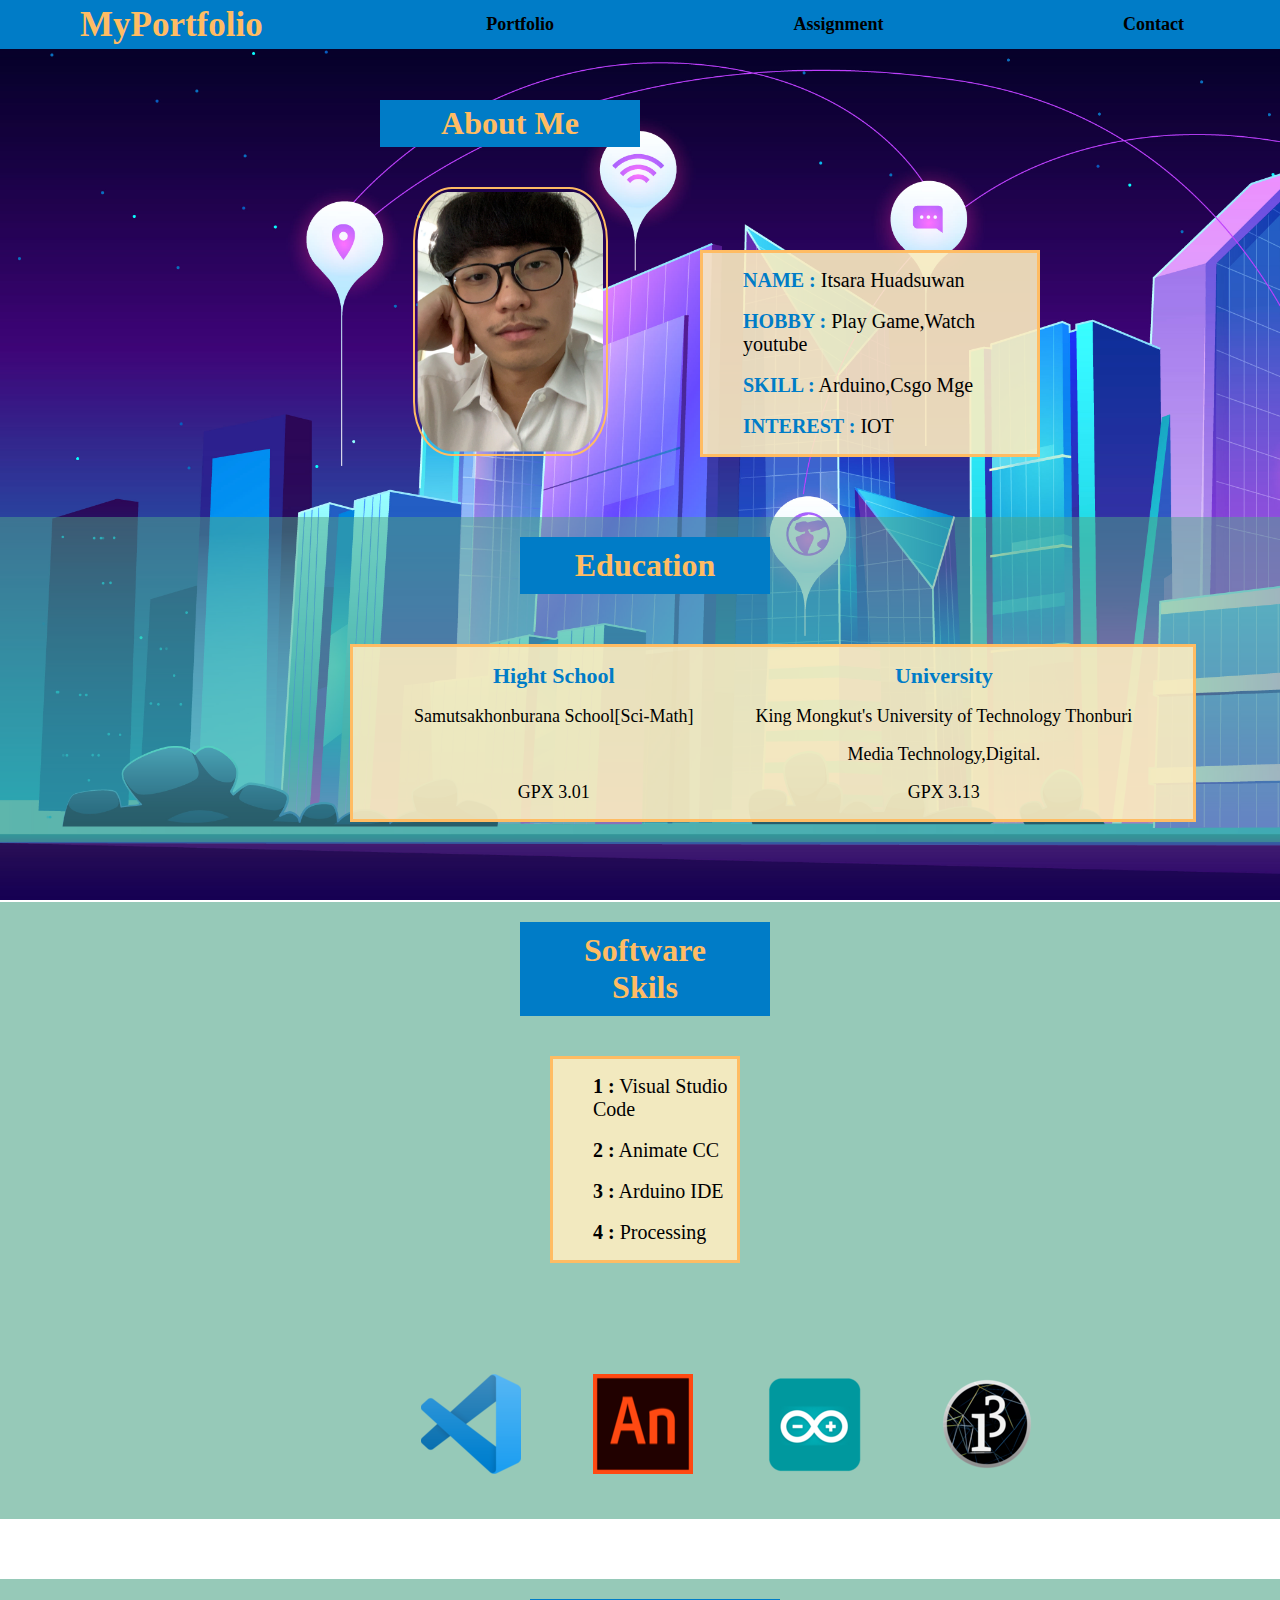
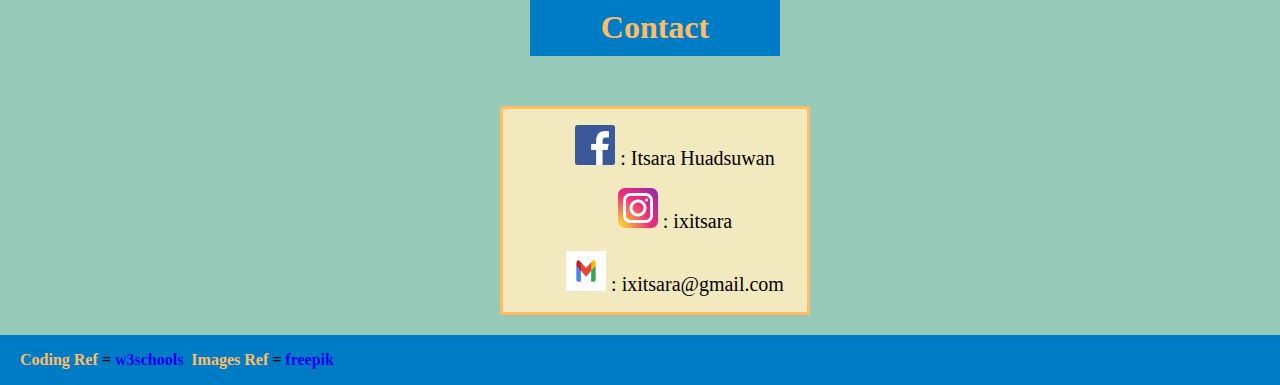
<file: index.html>
<!DOCTYPE html>
<html>

<head>
    <meta charset='utf-8'>
    <meta http-equiv='X-UA-Compatible' content='IE=edge'>
    <title>MyPortfolio</title>
    <meta name='viewport' content='width=device-width, initial-scale=1'>
    <link rel='stylesheet' type='text/css' media='screen' href='MainCss.css'>
</head>

<body class="bgindex">
    <button onclick="GoTopFunction()" id="GoToTopButton" title="Go to top">^</button>
    <div class="navbar">
        <div class="format">
            <div class="top">MyPortfolio</div>
            <a target="_blank" href="project.html">Portfolio</a>
            <a target="_blank" href="Assingment.html">Assignment</a>
            <a href="#contact">Contact</a>
        </div>
    </div>
    <div class="grid-container">
        <div id="title">
            <div class="midtext">About Me</div>
            <div class="padding"><img id="me" src="me2.jpg" alt="me"></div>
        </div>
        <div id="title2">
            <div class="textme">
                <ul>
                    <li><span class="protext">NAME :</span> Itsara Huadsuwan</li>
                    <br>
                    <li><span class="protext">HOBBY :</span> Play Game,Watch youtube </li>
                    <br>
                    <li><span class="protext">SKILL :</span> Arduino,Csgo Mge</li>
                    <br>
                    <li><span class="protext">INTEREST :</span> IOT</li>
                </ul>
            </div>
        </div>
        <div id="maintitle3">
            <div class="bgedu">
                <div class="font3">Education</div>
                <div class="centertr centertb">
                    <table class="table1">
                        <tr>
                            <th class="boldtext1">Hight School</th>
                            <th class="boldtext1">University</th>
                        </tr>
                        <tr>
                            <td class="boldtext2">Samutsakhonburana School[Sci-Math]</td>
                            <td class="boldtext2">King Mongkut's University of Technology Thonburi</td>
                        </tr>
                        <tr>
                            <td></td>
                            <td class="boldtext2">Media Technology,Digital.</td>
                        </tr>
                        <tr>
                            <td class="boldtext2">GPX 3.01</td>
                            <td class="boldtext2">GPX 3.13</td>
                        </tr>
                    </table>
                </div>
            </div>
        </div>
        <div id="maintitle4">
            <div class="bgedu2">
                <div class="font3">Software Skils</div>
            </div>
            <div class="bgedu3">
                <div class="centerskill">
                    <ul>
                        <li><span class="protext2">1 :</span> Visual Studio Code</li>
                        <br>
                        <li><span class="protext2">2 :</span> Animate CC </li>
                        <br>
                        <li><span class="protext2">3 :</span> Arduino IDE</li>
                        <br>
                        <li><span class="protext2">4 :</span> Processing</li>
                    </ul>
                </div>
            </div>
            <div class="bgedu4">
                <div class="centertr centertb">

                    <table class="table2">

                        <tr>
                            <td>
                                <img class="mini" src="icon/4.png" alt="Visual">
                            </td>
                            <td>
                                <img class="mini" src="icon/1.png" alt="Animate cc">
                            </td>
                            <td>
                                <img class="mini" src="icon/2.png" alt="Arduino IDE">
                            </td>
                            <td>
                                <img class="mini" src="icon/3.png" alt="Processing">
                            </td>

                        </tr>
                    </table>
                </div>
            </div>
        </div>
        <div id="contact">
            <div class="bgedu4">
                <div class="font3">Contact</div>
                <div class="textcon">
                    <div class="textme2">
                        <ul>
                            <li><a target="_blank" href="https://www.facebook.com/ierror.ierror/"><img src="icon/fb.png"
                                        alt="Facebook" class="imgcon"></a> : Itsara Huadsuwan</li>
                            <br>
                            <li><a target="_blank" href="https://www.instagram.com/tangnnr/"><img src="icon/ig.png"
                                        alt="Instagram" class="imgcon"></a> : ixitsara </li>
                            <br>
                            <li><a target="_blank"
                                    href="https://accounts.google.com/ServiceLogin/signinchooser?service=mail&passive=true&rm=false&continue=https%3A%2F%2Fmail.google.com%2Fmail%2F&ss=1&scc=1&ltmpl=default&ltmplcache=2&emr=1&osid=1&flowName=GlifWebSignIn&flowEntry=ServiceLogin"><img
                                        src="icon/gm.png" alt="Instagram" class="imgcon"></a> : ixitsara@gmail.com</li>
                        </ul>
                    </div>
                </div>
            </div>
        </div>
    </div>
    </div>
    <footer id="ftbg2">
        <p><span class="txtft">Coding Ref</span> = <a href="https://www.w3schools.com/" target="_blank">w3schools</a></p>
        <p><span class="txtft">&nbsp Images Ref</span> = <a href="https://www.freepik.com/" target="_blank">freepik</a></p>
    </footer>
    <script src="main.js"></script>
</body>

</html>
</file>
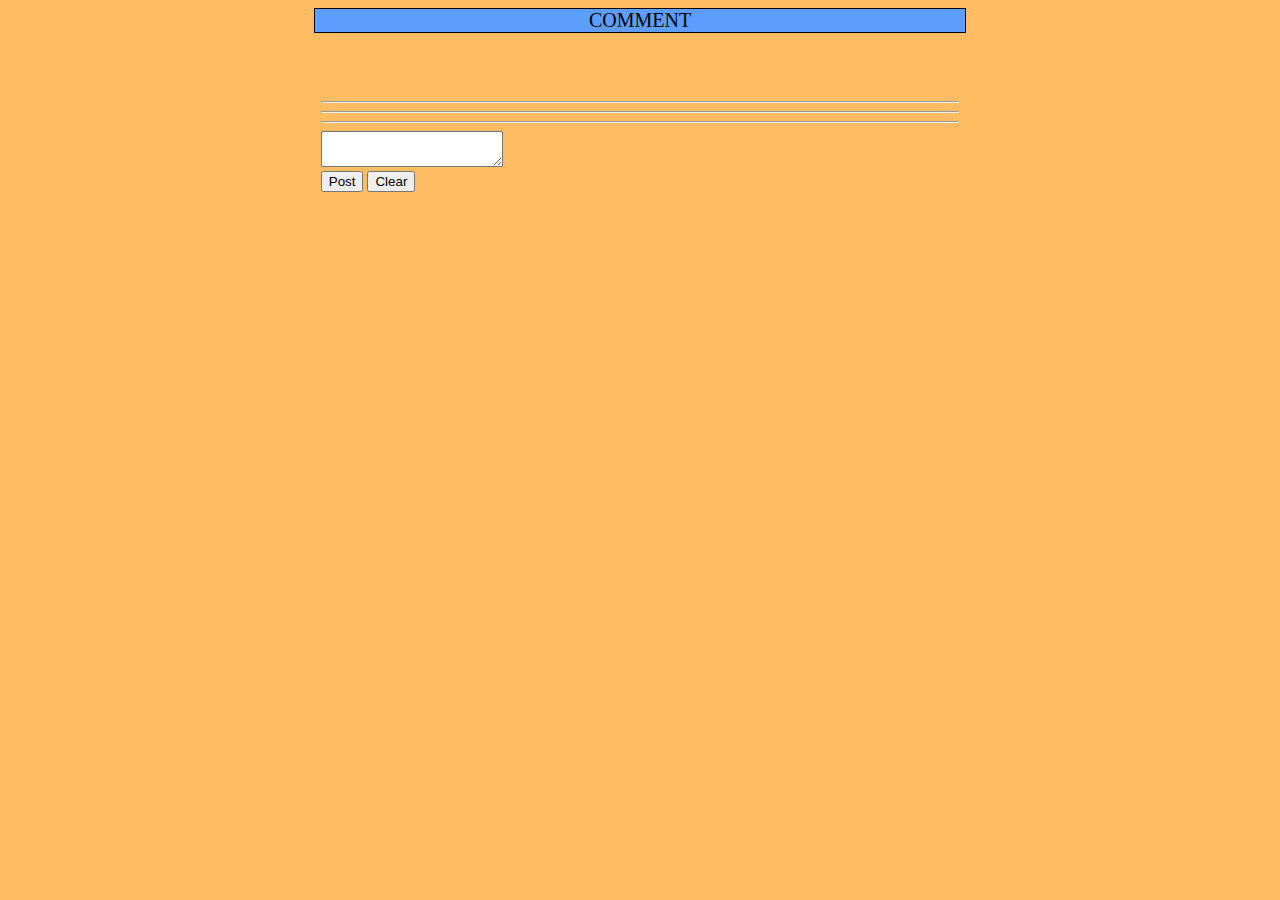
<file: Assign5/index.html>
<!DOCTYPE html>
<html>

<head>
	<meta charset='utf-8'>
	<meta http-equiv='X-UA-Compatible' content='IE=edge'>
	<title>Blogger</title>
	<meta name='viewport' content='width=device-width, initial-scale=1'>
	<link rel='stylesheet' type='text/css' media='screen' href='main.css'>

</head>

<body>
	<div class="grid-container">
		<div id="header">
			COMMENT
		</div>
<div id="mid">
	   
			<div id="topic"></div>
			<hr>
			<div id="Comment1"></div>
			<hr>
			<div id="Comment2"></div>
			<hr>
			<textarea name="text1" id="text1"></textarea>
			<br />
			<button type="button" onclick="myFunction()">Post</button>
			<button type="button" onclick="Clear()">Clear</button>
			<script src='mainex.js'></script>
</div>
	</div>
</body>

</html>
</file>
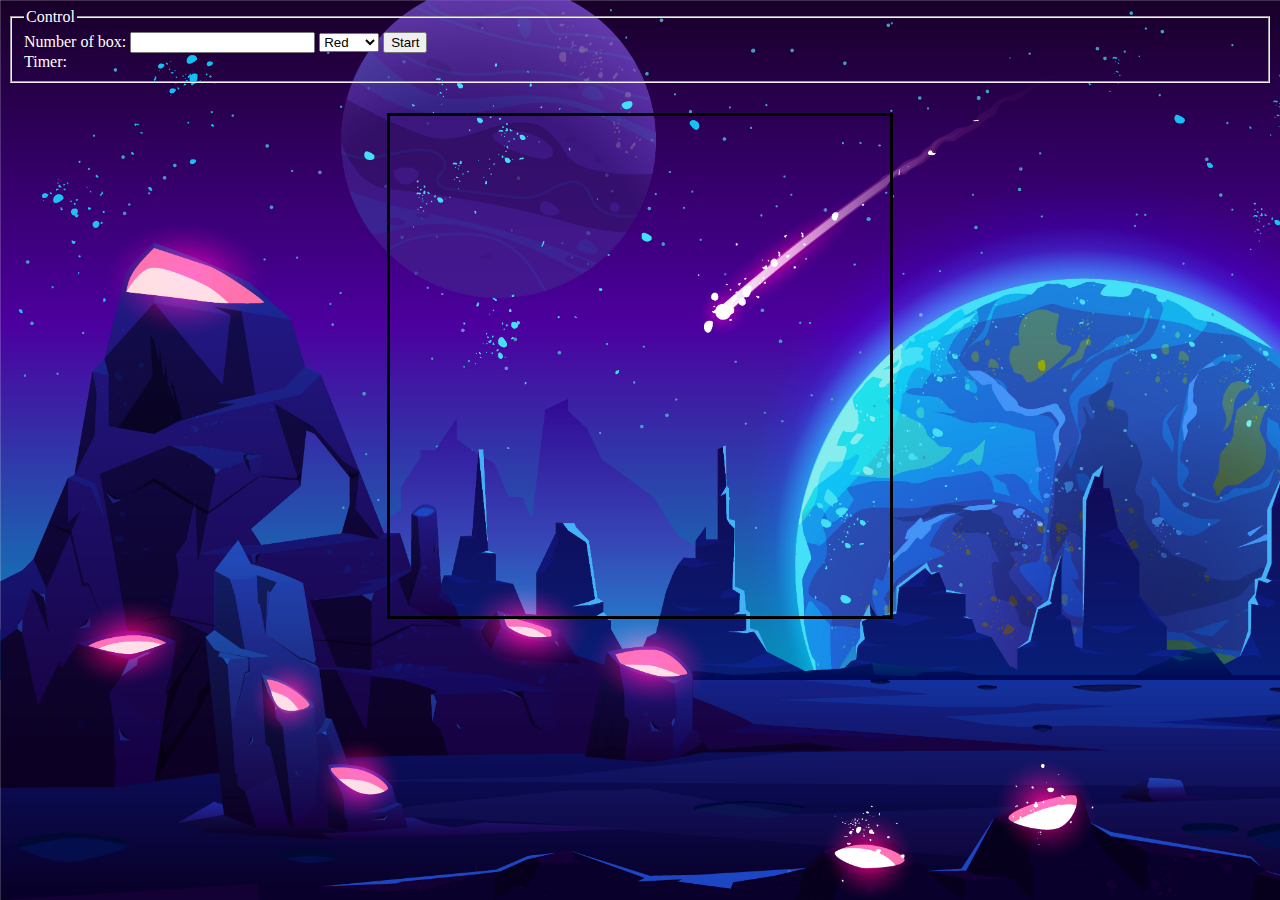
<file: Assign7/index.html>
<!DOCTYPE html>
<html>
	<head>
		<meta charset="UTF-8">
		<title>Square game</title>
		<script type="text/javascript" src="game.js"></script>
		<link rel="stylesheet" type="text/css" href="game.css">
	</head>
	<body>
		<!-- these codes were adapted from https://courses.cs.washington.edu/courses/cse154/17sp/lecture/more-dom/code/squares.html  -->

		<fieldset>
			<legend>Control</legend>
			Number of box: 
			<input type="text" name="numbox" id="numbox">
			<select name="color" id = "color">
  				<option value="red">Red</option>
  				<option value="blue">Blue</option>
  				<option value="green">Green</option>
			</select>
			<button id="start">Start</button>
			<div id="timerClock"> Timer:
				<div id="clock"></div>
			</div>
		</fieldset>

		
		

		<div id="game-container">
			<div id="game-layer"></div>
		</div>
	
	</body>
</html>
</file>
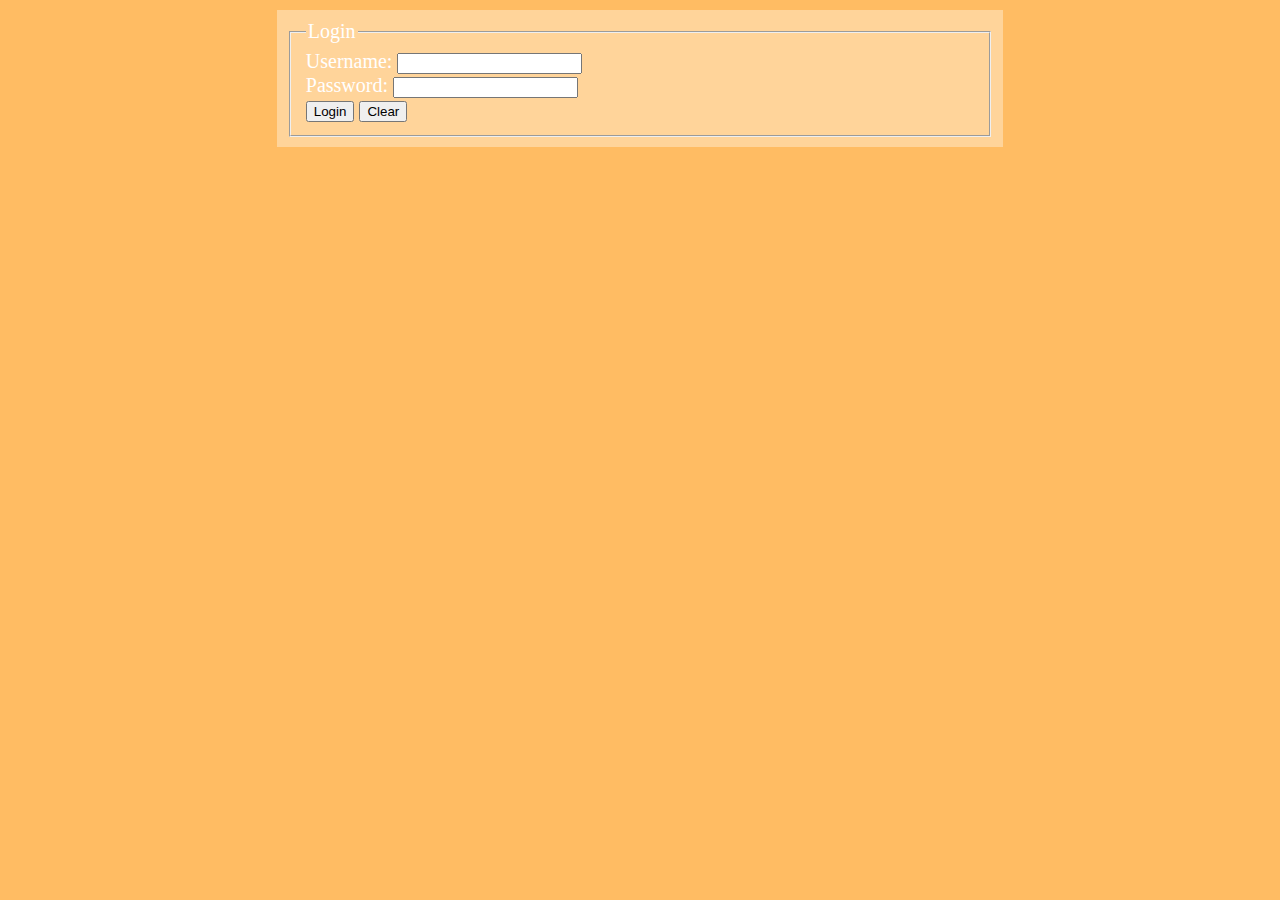
<file: Assign6/login.html>
<!DOCTYPE html>
<html>
<head>
	<meta charset='utf-8'>
	<meta http-equiv='X-UA-Compatible' content='IE=edge'>
	<title>Page Title</title>
	<meta name='viewport' content='width=device-width, initial-scale=1'>
	<link rel='stylesheet' type='text/css' media='screen' href='main.css'>
	<script src='login.js'></script>
</head>
<body>
	<div class="grid-container">
		<div id="mid">
	<form name="myLogin" id = "myLogin"  action="https://www.youtube.com/">
		
		<fieldset>
			<legend>Login</legend>
			Username: 
			<input type="text" name="username" id="username" required>
			<br>
			Password: 
			<input type="password" name="password" required>
			<br>
			<input type="submit" value="Login">
			<input type="reset" value="Clear">
		</fieldset>
	</form>
</div>
</div>
</body>
</html>
</file>
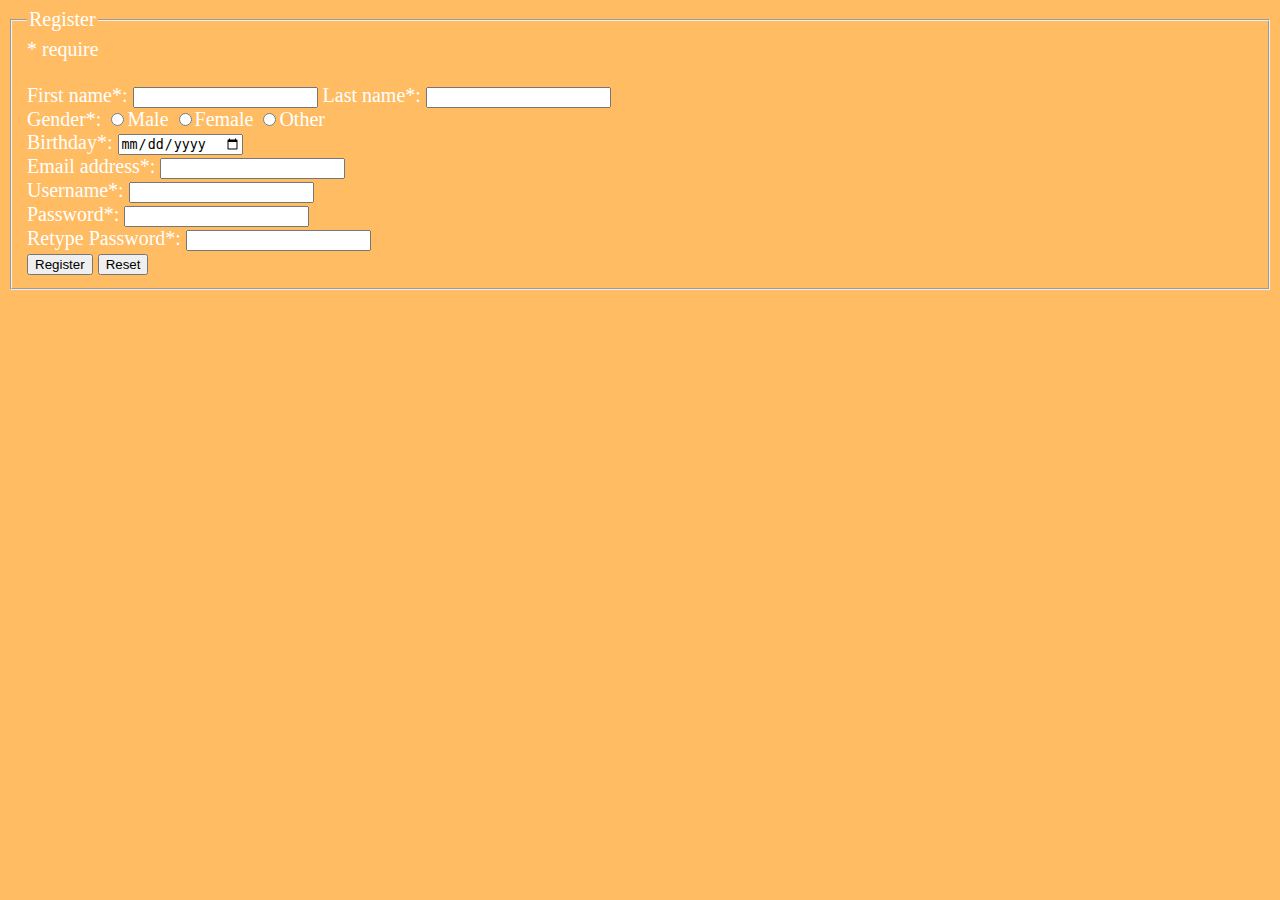
<file: Assign6/register.html>
<!DOCTYPE html>
<html>
<head>
	<meta charset='utf-8'>
	<meta http-equiv='X-UA-Compatible' content='IE=edge'>
	<title>Page Title</title>
	<meta name='viewport' content='width=device-width, initial-scale=1'>
	<link rel='stylesheet' type='text/css' media='screen' href='main.css'>
	<script src='register.js'></script>
</head>
<body>
	<form name="myForm" id="myForm" action="login.html">
		<fieldset>
			<legend>Register</legend>
			<span>* require</span> <br>
			<span id="errormsg"></span> <br>
			First name*: 
			<input type="text" name="firstname" required>
			Last name*: 
			<input type="text" name="lastname" >
			<br>
			Gender*: 
			<input type="radio" name="gender" value="male" >Male
			<input type="radio" name="gender" value="female" >Female
			<input type="radio" name="gender" value="female" >Other
			<br>
			Birthday*: 
			<input type="date" name="bday" value="" >
			<br>
			Email address*: 
			<input type="email" name="email" >
			<br>
			Username*: 
			<input type="text" name="username" >
			<br>
			Password*: 
			<input type="password" name="password" required>
			<br>
			Retype Password*: 
			<input type="password" name="Repassword" required>
			<br>
			<input type="submit" value="Register">
			<input type="reset" value="Reset">
		</fieldset>
	</form>
</body>
</html>
</file>
<file: MainCss.css>
body {
    background-image: url('icon/bg1.jpg');
    background-repeat: no-repeat;
    background-attachment: fixed;
    background-size: cover;
}

.bgindex {
    overflow-x: hidden;
}

.bgmain {
    background-image: url('icon/bg2.jpg');
    background-repeat: no-repeat;
    background-attachment: fixed;
    background-size: cover;
}

.bgedu {
    background-color: rgba(80, 165, 136, 0.5);
    padding-top: 20px;
    padding-bottom: 20px;
}

.bgedu2 {
    background-color: rgba(80, 165, 136, 0.6);
    padding-top: 20px;
    padding-bottom: 20px;
}

.bgedu3 {
    background-color: rgba(80, 165, 136, 0.6);
    padding-top: 20px;
    padding-bottom: 20px;
}

.bgedu4 {
    background-color: rgba(80, 165, 136, 0.6);
    padding-top: 20px;
    padding-bottom: 20px;
}

.bgedu5 {
    background-color: rgba(80, 165, 136, 0.7);
    padding-top: 20px;
    padding-bottom: 20px;
}

.grid-container {
    display: grid;
    grid-template-columns: 20% 30% 30% 20%;
    grid-gap: 10px;
}

#title {
    grid-column: 2 / span 1;
    color: #000000;
    margin-left: 250px;
    width: 260px;
    font-size: 20px;
    font-weight: 700;
    padding-top: 100px;
}

#title2 {
    grid-column: 3 / span 1;
    padding-top: 200px;
    text-align: left;
}

#maintitle3 {
    grid-column: 1 / span 4;
    padding-top: 50px;
}

#maintitle4 {
    grid-column: 1 / span 4;
    padding-top: 50px;
}

#table3 {
    grid-column: 1 / span 4;
}

#contact {
    grid-column: 1 / span 4;
    padding-top: 50px;
}

.padding {
    padding-top: 40px;
}

.protext {
    color: #007CC7;
    font-size: 20px;
    font-weight: 700;
}

.protext2 {
    font-size: 20px;
    font-weight: 700;
}

.protext3 {
    color: #007CC7;
    font-size: 32px;
    font-weight: bold;
}

.protext4 {
    color: #000000;
    font-size: 25px;
    font-weight: bold;
}

.lifont {
    font-weight: 500;
}

li {
    font-size: 20px;
    font-weight: 300;
    list-style: none;
}

.textme {
    border: 3px solid #FFBC63;
    background-color: rgba(252, 236, 192, 0.9);
}

.texassing {
    border: 3px solid #C3073F;
    ;
    background-color: rgba(252, 236, 192, 0.9);
}

.textme2 {
    margin-left: 750px;
    margin-right: 750px;
    border: 3px solid #FFBC63;
    background-color: rgba(252, 236, 192, 0.9);
}

#me {
    border-radius: 20%;
    margin-left: 10px;
    margin-bottom: 10px;
    border: 2px solid #FFBC63;
    padding: 1%;
    width: 75%;
    height: 75%;
    display: flex;
    margin: auto;
}

.format {
    max-width: 1400px;
    padding: 0 80px;
}

.navbar {
    overflow: hidden;
    background-color: #007CC7;
    position: fixed;
    top: 0;
    width: 100%;
    z-index: 1;
}

.navbar a {
    float: left;
    display: block;
    color: #000000;
    text-align: center;
    padding: 14px 16px;
    text-decoration: none;
    font-size: 18px;
    font-weight: 700;
}

.navbar a:hover {
    background: #FFBC63;
    color: black;
}

.navbar .top {
    color: #FFBC63;
    font-size: 35px;
    font-weight: 600;
}

.navbar .format {
    display: flex;
    align-items: center;
    justify-content: space-between;
}

body {
    margin: 0;
}

.font3 {
    background-color: #007CC7;
    color: #FFBC63;
    margin: auto;
    width: 250px;
    font-size: 32px;
    font-weight: bold;
    text-align: center;
    padding: 10px 45px;
}

.midtext {
    font-size: 32px;
    font-weight: bold;
    padding: 5px 45px;
    text-align: center;
    color: #FFBC63;
    background-color: #007CC7;
}

.midtext2 {
    font-size: 32px;
    font-weight: bold;
    padding: 5px 55px;
    text-align: center;
    color: #FFBC63;
    background-color: #7e00f3;
    margin-left: 200px;
    margin-right: 200px;
}

.midtext3 {
    font-size: 32px;
    font-weight: bold;
    padding: 5px 55px;
    text-align: center;
    color: #ffffff;
    background-color: #fa163f;
    margin-left: 200px;
    margin-right: 200px;
}

.centertr {
    text-align: center;
}

.boldtext1 {
    color: #007CC7;
    font-size: 22px;
    font-weight: bold;
}

.boldtext2 {
    font-size: 18px;
}

.table1 {
    border: 3px solid #FFBC63;
    background-color: rgba(252, 236, 192, 0.9);
    border-spacing: 60px 15px;
}

.centertb {
    padding-top: 50px;
    width: 900px;
    margin-left: 550px;
}

.centerskill {
    background-color: rgba(252, 236, 192, 0.9);
    border: 3px solid #FFBC63;
    margin-left: 800px;
    margin-right: 800px;
}

.mini {
    width: 100px;
    height: 100px;
}

.mini2 {
    width: 500px;
    height: 500px;
}

.table2 {
    border-spacing: 70px 20px;
}

.textcon {
    padding-top: 50px;
}

.imgcon {
    width: 40px;
    height: 40px;
}

#GoToTopButton {
    display: none;
    position: fixed;
    bottom: 20px;
    right: 30px;
    z-index: 99;
    font-size: 18px;
    border: none;
    outline: none;
    background-color: cornflowerblue;
    color: white;
    cursor: pointer;
    padding: 15px;
    border-radius: 4px;
}

html {
    scroll-behavior: smooth;
}

@media only screen and (max-width: 1500px) {
    .grid-container {
        display: grid;
        grid-template-columns: 50% 50%;
        grid-gap: 10px;
    }
    #title {
        grid-column: 1/ span 1;
        color: #000000;
        margin-left: 10px;
        width: 260px;
        font-size: 20px;
        font-weight: 700;
        padding-top: 100px;
        margin-left: auto;
    }
    #title2 {
        grid-column: 2 / span 1;
        padding-top: 250px;
        text-align: left;
    }
    #maintitle3 {
        grid-column: 1 / span 2;
        padding-top: 50px;
    }
    #maintitle4 {
        grid-column: 1 / span 2;
        padding-top: 50px;
    }
    #table3 {
        grid-column: 1 / span 2;
        padding-top: 50px;
    }
    #contact {
        grid-column: 1 / span 4;
        padding-top: 50px;
    }
    .textme {
        border: 3px solid #FFBC63;
        background-color: rgba(252, 236, 192, 0.9);
        margin-left: 50px;
        margin-right: 250px;
    }
    .centerskill {
        background-color: rgba(252, 236, 192, 0.9);
        border: 3px solid #FFBC63;
        margin-right: 550px;
        margin-left: 550px;
    }
    .centertb {
        padding-top: 50px;
        width: 900px;
        margin-left: 350px;
    }
    .textme2 {
        text-align: center;
        margin-left: 500px;
        margin-right: 500px;
        border: 3px solid #FFBC63;
        background-color: rgba(252, 236, 192, 0.9);
    }
    .slideshow-container {
        max-width: 500px;
        max-height: 500px;
        position: relative;
        transform: translate(22.5%, 0);
    }
    .sizeslide {
        margin-left: 50px;
        width: 80%;
        height: 80%;
    }
}

/* /////////////////////////////////////////// */

@media only screen and (max-width: 550px) {
    .grid-container {
        display: grid;
        grid-template-columns: auto;
        grid-gap: 10px;
    }
    .grid-container2 {
        display: grid;
        grid-template-columns: auto;
        grid-gap: 10px;
    }
    #title {
        grid-column: 1/ span 1;
        color: #000000;
        margin-left: 100px;
        width: 300px;
        font-size: 10px;
        font-weight: 350;
    }
    #title2 {
        grid-column: 1 / span 1;
        padding-top: 20px;
        text-align: left;
    }
    #maintitle3 {
        grid-column: 1 / span 1;
    }
    #maintitle4 {
        grid-column: 1 / span 1;
        padding-top: 25px;
    }
    #table3 {
        grid-column: 1 / span 1;
        padding-top: 25px;
    }
    #contact {
        grid-column: 1 / span 1;
        padding-top: 25px;
    }
    .textme {
        border: 3px solid #FFBC63;
        background-color: rgba(252, 236, 192, 0.9);
        margin-left: 25px;
        margin-right: 125px;
    }
    .centerskill {
        background-color: rgba(252, 236, 192, 0.9);
        border: 3px solid #FFBC63;
        margin-left: 0px;
        text-align: left;
        transform: translate(30%, 0%)
    }
    .centertb {
        padding-top: 25px;
        width: 450px;
        margin-left: 15px;
    }
    .midtext {
        font-size: 32px;
        font-weight: bold;
        padding: 5px 45px;
        text-align: center;
        color: #FFBC63;
        background-color: #007CC7;
    }
    .padding {
        padding-top: 40px;
    }
    .font3 {
        background-color: #007CC7;
        color: #FFBC63;
        margin-left: 130px;
        width: 250px;
        font-size: 30px;
        font-weight: bold;
        text-align: center;
        padding: 10px 45px;
    }
    .protext2 {
        font-size: 20px;
        font-weight: 700;
    }
    .mini {
        width: 55px;
        height: 55px;
    }
    .table2 {
        border-spacing: 50px 20px;
    }
    .textme2 {
        margin-left: 150px;
        border: 3px solid #FFBC63;
        background-color: rgba(252, 236, 192, 0.9);
        text-align: left;
    }
    li {
        font-size: 20px;
        font-weight: 300;
        list-style: none;
    }
    .format {
        max-width: 1300px;
        padding: 0px;
    }
    
    .texassing {
        margin-left: -30px;
        margin-right: -70px;
        border: 3px solid #C3073F;
        ;
        background-color: rgba(252, 236, 192, 0.9);
    }
    .protext3 {
        text-align: center;
        color: #007CC7;
        font-size: 22px;
        font-weight: bold;
    }
    .protext4 {
        text-align: center;
        color: #000000;
        font-size: 18px;
        font-weight: bold;
    }
    /* //////////////////////////////////////// */
    .slideshow-container {
        max-width: 500px;
        max-height: 500px;
        position: relative;
        transform: translate(10%,0);
    }
    .midtext2 {
        font-size: 32px;
        font-weight: bold;
        padding: 5px 55px;
        text-align: center;
        color: #FFBC63;
        background-color: #7e00f3;
        margin-left: 0px;
        margin-right: 900px;
    }
    .sizeslide {
        margin-left: 20px;
        width: 40%;
        height: 40%;
    }
    #mainframe3 {
        left: 0;
        grid-column: 1/span 1;
        padding-top: 50px;
    }
    .midtext3 {
        font-size: 32px;
        font-weight: bold;
        padding: 5px 55px;
        text-align: center;
        color: #ffffff;
        background-color: #fa163f;
        margin-left: 0px;
        margin-right: 900px;
    }
}

.navbar2 {
    position: fixed;
    overflow: hidden;
    background-color: #8A2BE2;
    top: 0;
    z-index: 1;
    width: 100%;
}

.navbar2 a {
    float: left;
    display: block;
    align-items: center;
    color: #000000;
    padding: 14px 16px;
    text-decoration: none;
    font-size: 18px;
    font-weight: 700;
}

.navbar2 a:hover {
    background: #FFBC63;
    color: black;
}

.navbar2 .top {
    color: #FFBC63;
    font-size: 35px;
    font-weight: 600;
}

.navbar2 .format {
    display: flex;
    align-items: center;
}

.grid-container2 {
    display: grid;
    grid-template-columns: 30% auto 30%;
    grid-gap: 10px;
}

#mainframe1 {
    grid-column: 2/span 1;
    padding-top: 100px;
}

#mainframe2 {
    grid-column: 2/span 3;
    padding-top: 50px;
}

#mainframe3 {
    grid-column: 2/span 3;
    padding-top: 50px;
}

#mainframe4 {
    grid-column: 2/span 1;
    padding-top: 100px;
    margin-left: 20px;
}

#mainframe5 {
    grid-column: 2/span 3;
    padding-top: 50px;
}

#myVideo {
    margin-left: 100px;
    max-width: 500px;
    max-height: 500px;
    z-index: -99;
}

* {
    box-sizing: border-box
}

/* Slideshow container */

.slideshow-container {
    max-width: 500px;
    max-height: 500px;
    position: relative;
    transform: translate(22.5%, 0);
}

.slideshow-container2 {
    max-width: 800px;
    max-height: 800px;
    position: relative;
    margin-bottom: 40px;
}

/* Hide the images by default */

.mySlides {
    display: none;
}

.mySlides2 {
    display: none;
}

/* Next & previous buttons */

.prev, .next {
    cursor: pointer;
    position: absolute;
    top: 50%;
    width: auto;
    margin-top: -22px;
    padding: 16px;
    color: #FFBC63;
    font-weight: bold;
    font-size: 18px;
    transition: 0.6s ease;
    border-radius: 0 3px 3px 0;
    user-select: none;
}

/* Position the "next button" to the right */

.next {
    right: 0;
    border-radius: 3px 0 0 3px;
}

/* On hover, add a black background color with a little bit see-through */

.prev:hover, .next:hover {
    background-color: rgba(0, 0, 0, 0.8);
}

/* Number text (1/3 etc) */

.numbertext {
    background-color: rgba(0, 0, 0, 0.8);
    margin-left: 50px;
    color: #FFBC63;
    font-size: 15px;
    font-weight: bold;
    padding: 8px 12px;
    position: absolute;
    top: 0;
}

.numbertext2 {
    background-color: rgba(0, 0, 0, 0.8);
    color: #FFBC63;
    font-weight: bold;
    font-size: 15px;
    padding: 8px 12px;
    position: absolute;
    top: 0;
}

.fade {
    -webkit-animation-name: fade;
    -webkit-animation-duration: 1s;
    animation-name: fade;
    animation-duration: 1s;
}

@-webkit-keyframes fade {
    from {
        opacity: .4
    }
    to {
        opacity: 1
    }
}

@keyframes fade {
    from {
        opacity: .6
    }
    to {
        opacity: 1
    }
}

.sizeslide {
    margin-left: 50px;
    width: 80%;
    height: 80%;
}

.sizeslide2 {
    width: 100%;
    height: 100%;
}

#ftbg {
    display: flex;
    padding: 0px 20px;
    background-color: #8A2BE2;
    font-size: 20;
    font-weight: bold;
}

#ftbg2 {
    display: flex;
    width: 150vw;
    padding: 0px 20px;
    background-color: #007CC7;
    font-size: 20;
    font-weight: bold;
}

#ftbg3 {
    bottom: 0;
    display: flex;
    padding: 0px 20px;
    background-color: #C3073F;
    font-size: 20;
    font-weight: bold;
}

.txtft {
    color: #FFBC63;
    font-size: 25;
    font-weight: bold;
}

.navbar3 {
    position: fixed;
    overflow: hidden;
    background-color: #C3073F;
    top: 0;
    z-index: 1;
    width: 100%;
}

.navbar3 a {
    float: left;
    display: block;
    align-items: center;
    color: #000000;
    padding: 14px 16px;
    text-decoration: none;
    font-size: 18px;
    font-weight: 700;
}

.navbar3 a:hover {
    background: #FFBC63;
    color: black;
}

.navbar3 .top {
    color: #FFBC63;
    font-size: 35px;
    font-weight: 600;
}

.navbar3 .format {
    display: flex;
    align-items: center;
}

.content {
    padding-top: 200px;
    text-align: center;
    border: 3px solid #FFBC63;
    background-color: rgba(252, 236, 192, 0.9);
}

#maincontent {
    grid-column: 2 / span 1;
    padding-top: 200px;
    text-align: center;
}

#maincontent2 {
    grid-column: 2 / span 1;
    padding-top: 100px;
    text-align: center;
}

#maincontent3 {
    grid-column: 2 / span 1;
    padding-top: 100px;
    text-align: center;
}

#maincontent4 {
    grid-column: 2 / span 1;
    padding-top: 100px;
    text-align: center;
}

a {
    text-decoration: none;
}
</file>
<file: Assign5/main.css>
body {
    background-color: #FFBC63;
}

.grid-container {
    display: grid;
    grid-template-columns: 20% auto 20%;
    grid-gap: 10px;
}

.grid-container>div {
    background-color: rgba(255, 255, 255, 0.2);
}

#header {
    grid-column: 1 / span 3;
    background-color: #5c9dfd;
    color: #000000;
    margin: auto;
    width: 650px;
    border: 1px solid black;
    font-size: 20px;
    text-align: center;
}

#mid {
    padding: 50px;
    grid-column: 2/ span 1;
    background-color: rgba(61, 39, 39, 0);
}
</file>
<file: Assign7/game.css>
body {
    background-image: url('bg1.jpg');
    background-repeat: no-repeat;
    background-attachment: fixed;
    background-size: cover;
    color: #ffffff;
}
#game-container {
	margin-top: 30px;
    display: flex;
    justify-content: space-around;
}

#game-layer {
    position: relative;
    width: 500px;
    height: 500px;
    border: 3px solid black;
}

.square {
    position: absolute;
    width: 25px;
    height: 25px;
    border: 3px solid black;
}

.red{
    position: absolute;
    width: 25px;
    height: 25px;
    background-color: red;
    
}
.blue{
    position: absolute;
    width: 25px;
    height: 25px;
    background-color: blue; 
}

.green{
    position: absolute;
    width: 25px;
    height: 25px;
    background-color: green; 
}
</file>
<file: Assign6/main.css>
body {
    font-size: 20px;
    color: #ffffff;
    background-color: #FFBC63;
}

.grid-container {
    grid-template-columns: 20% auto 20%;
    grid-template-rows: auto;
    display: grid;
    grid-gap: 10px;
    margin: 10px;
}

#mid {
    grid-column: 2 / 3;
    background-color: #ffffff5b;
    padding: 10px;
}
.pic{
    width: 100%;
    border-radius: 5%;
}
</file>
